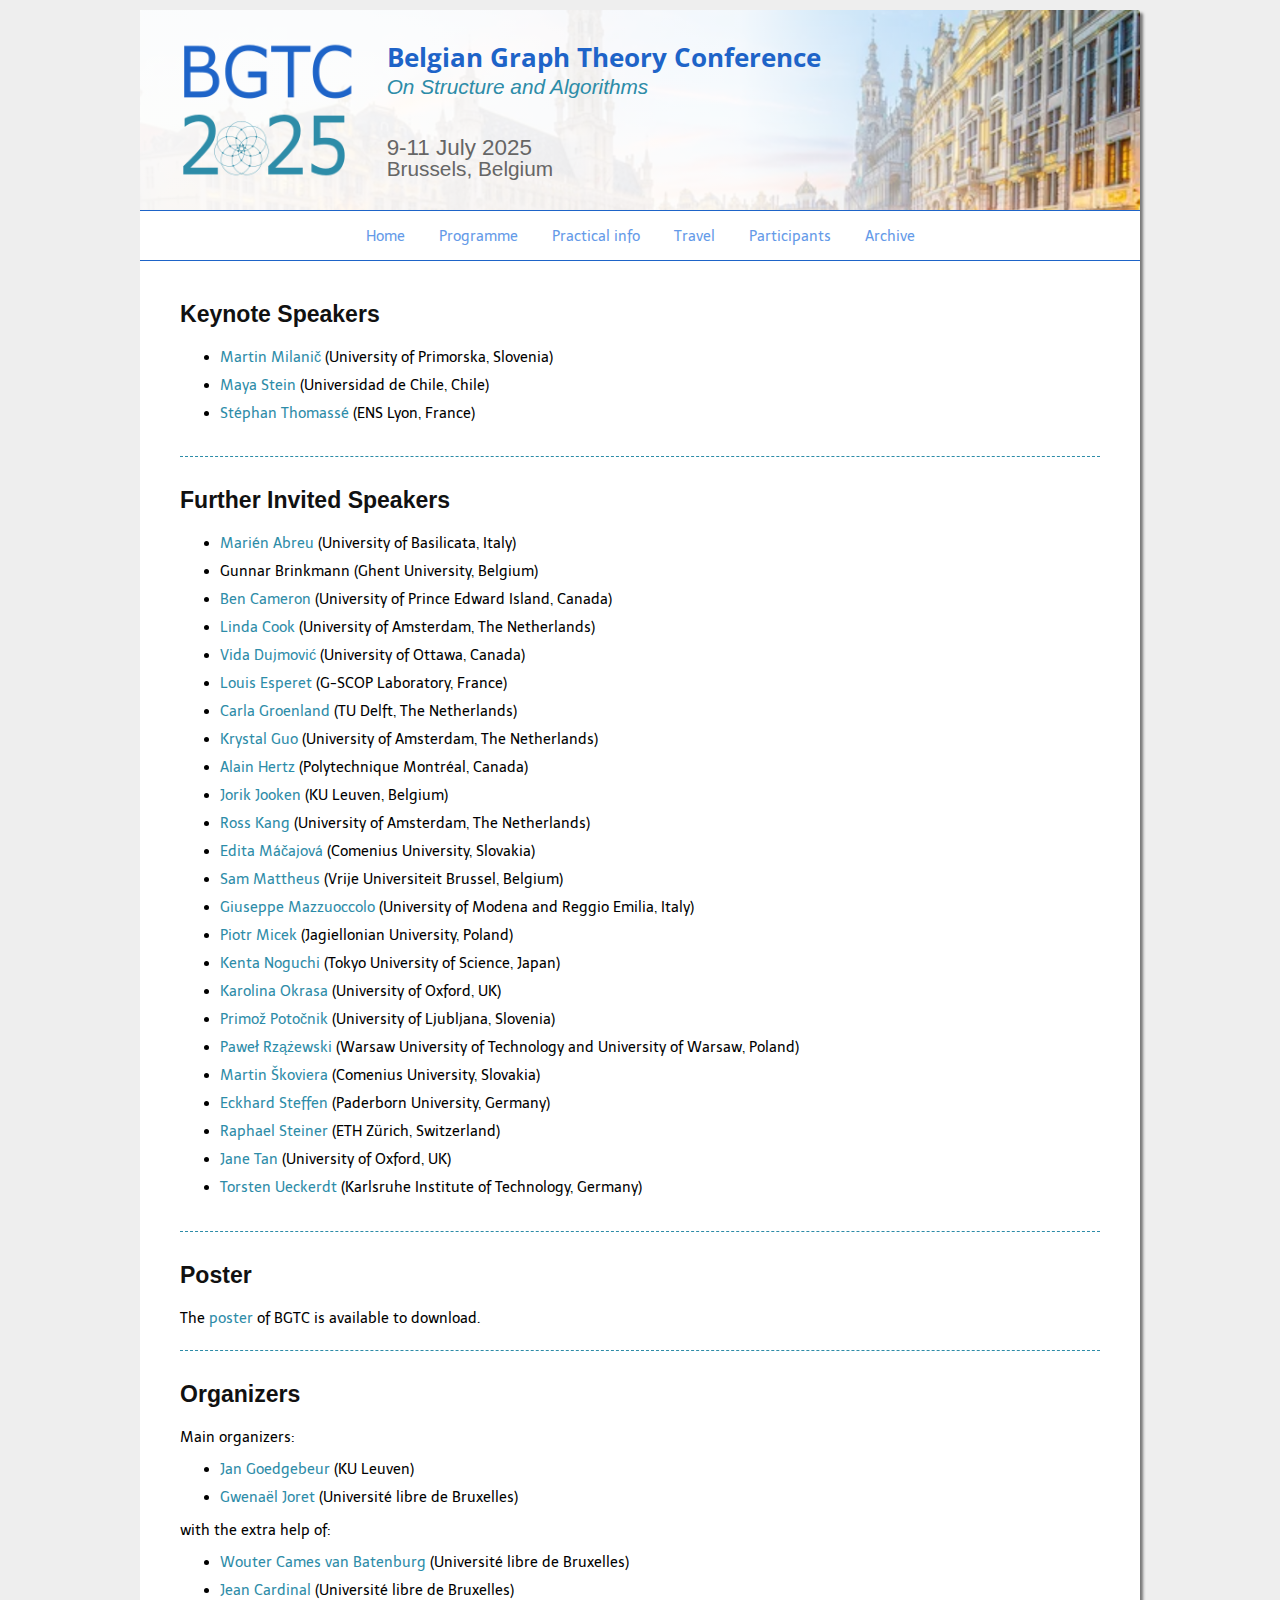
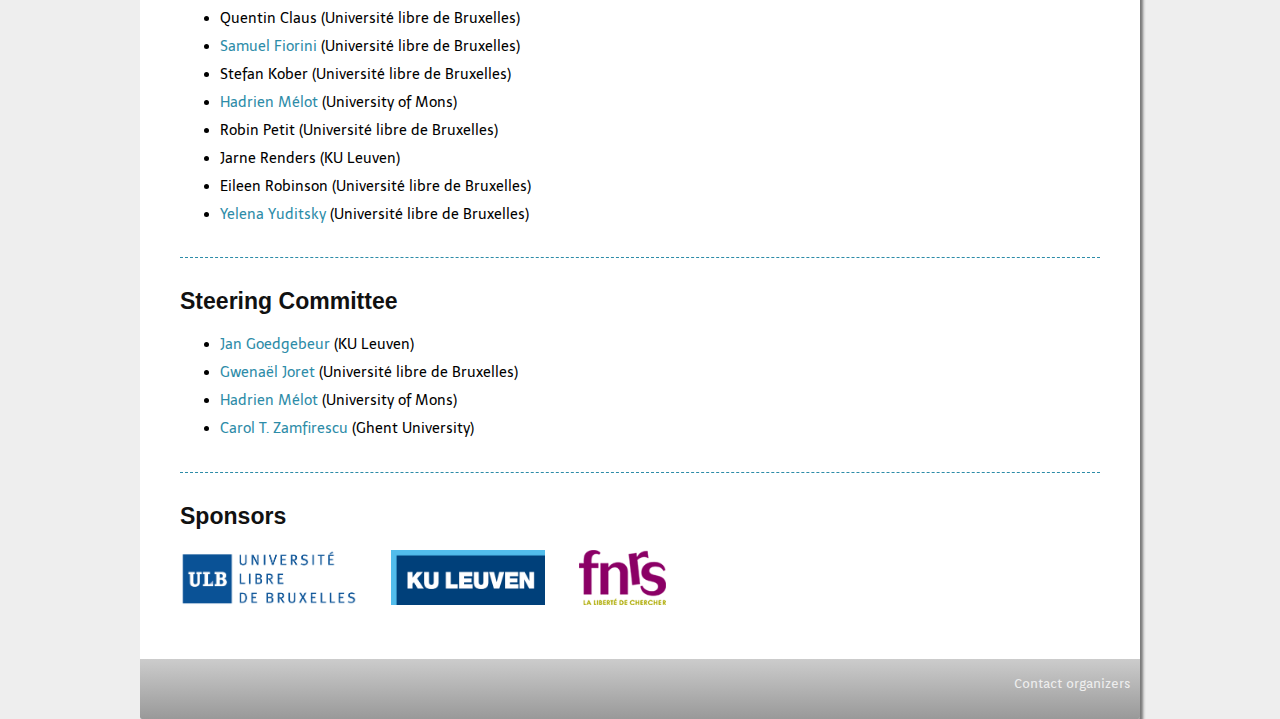
<file: index.html>
<!DOCTYPE html PUBLIC "-//W3C//DTD XHTML 1.0 Strict//EN" "http://www.w3.org/TR/xhtml1/DTD/xhtml1-strict.dtd">
<html xmlns="http://www.w3.org/1999/xhtml" xml:lang="en" lang="en">
<head>
<title>Belgian Graph Theory Conference on Structure and Algorithms</title>
<meta http-equiv="Content-Type" content="text/xhtml; charset=UTF-8" />
<meta http-equiv="author" content="Wouter Dewolf" />
<meta http-equiv="description" content="Belgian Graph Theory Conference on Structure and Algorithms 9-11 July 2025, Brussels, Belgium" />
<meta http-equiv="keywords" content="Belgian, Brussels, graph theory, workshop, conference, structure, algorithms" />
<meta http-equiv="distribution" content="global" />
<meta name="viewport" content="width=device-width, initial-scale=1, maximum-scale=1" />
<link href='https://fonts.googleapis.com/css?family=Orbitron|PT+Sans|Open+Sans|Telex|Basic|Orienta' rel='stylesheet' type='text/css' />
<link rel="stylesheet" type="text/css" href="style.css" /> <!-- Full path for "require" in "users/wdewolf/payments" -->
<link rel="icon" type="image/png" href="images/url_icon.png" />



<script type="text/javascript" src="js-scripts.js"></script>
<script type="text/javascript">
var isSafari = Object.prototype.toString.call(window.HTMLElement).indexOf('Constructor') > 0;
</script>


</head>

<body onload="target_blank()">

<div id="container">
<!--<div id="headerspacer"></div>  if this spacer is not used, header margin is added to the 100% page height -->
<div id="header">
	<div id="header-content-container">
        <div id="header-logo-container">
        <a href="index.html"><img src="images/logoBGTC2025.png" alt="BGTC"/></a>
        </div>
    
        <div id="header-text-container">
            <div id="header-title-container">
                <!--<div id="headertitle">Belgian Graph Theory Conference on Structure and Algorithms</div>
                <div id="headersubtitle"></div>-->
                <div id="headertitle">Belgian Graph Theory Conference</div>
            	<div id="headersubtitle">On Structure and Algorithms</div>
            </div>
            <div id="header-misc-container">
                <div id="headerdate">9-11 July 2025</div>
                <div id="headerlocation">Brussels, Belgium</div>
            </div>
        </div>
    </div>
</div> 
<!-- END HEADER -->

<div id="mainmenu">
<ul>
<li id="mainmenu-icon"><img src="images/menu-icon.png" alt="Menu" />
		<ul id="mainmenu-items">
		<li><a href="index.html">Home</a>
</li>
<li><a href="programme.html">Programme</a>
</li>
<li><a href="practicalinfo.html">Practical info</a>
</li>
<li><a href="travel.html">Travel</a>
</li>
<li><a href="participants.html">Participants</a>
</li>
<li><a href="archive.html">Archive</a>
</li>
        </ul>
</li>
</ul>
</div>


<div id="content">

<div class="section">
<h1>Keynote Speakers</h1>
<ul>
<li><a href="https://osebje.famnit.upr.si/~martin.milanic/" rel="external">Martin Milanič</a> (University of Primorska, Slovenia)</li>
<li><a href="https://www.dim.uchile.cl/~mstein/" rel="external">Maya Stein</a> (Universidad de Chile, Chile)</li>
<li><a href="https://perso.ens-lyon.fr/stephan.thomasse/" rel="external">Stéphan Thomassé</a> (ENS Lyon, France)</li>
</ul>
</div>

<div class="section">
<h1>Further Invited Speakers</h1>
<ul>        
<li><a href="https://www.researchgate.net/profile/Marien-Abreu-2" rel="external">Marién Abreu</a> (University of Basilicata, Italy)</li> 
<li>Gunnar Brinkmann (Ghent University, Belgium)</li>
<li><a href="http://www.smcs.upei.ca/~brcameron/" rel="external">Ben Cameron</a> (University of Prince Edward Island, Canada)</li>
<li><a href="https://dimag.ibs.re.kr/home/cook/" rel="external">Linda Cook</a> (University of Amsterdam, The Netherlands)</li>
<li><a href="https://cglab.ca/~vida/" rel="external">Vida Dujmović</a> (University of Ottawa, Canada)</li>
<li><a href="https://oc.g-scop.grenoble-inp.fr/esperet/" rel="external">Louis Esperet</a> (G-SCOP Laboratory, France)</li>
<li><a href="https://sites.google.com/view/carlagroenland" rel="external">Carla Groenland</a> (TU Delft, The Netherlands)</li> 
<li><a href="https://krystalguo.com/" rel="external">Krystal Guo</a> (University of Amsterdam, The Netherlands)</li>
<li><a href="https://www.gerad.ca/~alainh/" rel="external">Alain Hertz</a> (Polytechnique Montréal, Canada)</li>
<li><a href="https://people.cs.kuleuven.be/~jorik.jooken/" rel="external">Jorik Jooken</a> (KU Leuven, Belgium)</li> 
<li><a href="https://staff.fnwi.uva.nl/j.r.kang/" rel="external">Ross Kang</a> (University of Amsterdam, The Netherlands)</li>
<li><a href="http://www.dcs.fmph.uniba.sk/~macajova/" rel="external">Edita Máčajová</a> (Comenius University, Slovakia)</li>
<li><a href="https://sammattheus.wordpress.com/" rel="external">Sam Mattheus</a> (Vrije Universiteit Brussel, Belgium)</li> 
<li><a href="https://www.di.univr.it/?ent=persona&id=33026&lang=en" rel="external">Giuseppe Mazzuoccolo</a> (University of Modena and Reggio Emilia, Italy)</li>
<li><a href="https://page.math.tu-berlin.de/~micek/" rel="external">Piotr Micek</a> (Jagiellonian University, Poland)</li>
<li><a href="https://www.tus.ac.jp/ridai/doc/ji/RIJIA01Detail.php?act=pos&kin=ken&diu=703c&pri=en" rel="external">Kenta Noguchi</a> (Tokyo University of Science, Japan)</li>
<li><a href="https://www.cs.ox.ac.uk/people/karolina.okrasa/" rel="external">Karolina Okrasa</a> (University of Oxford, UK)</li>
<li><a href="https://primoz.potocnik.xyz/" rel="external">Primož Potočnik</a> (University of Ljubljana, Slovenia)</li>
<li><a href="https://pages.mini.pw.edu.pl/~rzazewskip/www/" rel="external">Paweł Rzążewski</a> (Warsaw University of Technology and University of Warsaw, Poland)</li>
<li><a href="http://new.dcs.fmph.uniba.sk/index.php/Zamestnanci?_method=detail&_key=alias&alias=MartinSkoviera" rel="external">Martin Škoviera</a> (Comenius University, Slovakia)</li>
<li><a href="https://www.uni-paderborn.de/en/person/15548" rel="external">Eckhard Steffen</a> (Paderborn University, Germany)</li> 
<li><a href="https://sites.google.com/view/raphael-mario-steiner/about-me" rel="external">Raphael Steiner</a> (ETH Zürich, Switzerland)</li> 
<li><a href="https://people.maths.ox.ac.uk/tanj/" rel="external">Jane Tan</a> (University of Oxford, UK)</li>
<li><a href="https://i11www.iti.kit.edu/en/members/torsten_ueckerdt/index" rel="external">Torsten Ueckerdt</a> (Karlsruhe Institute of Technology, Germany)</li>
</div>


<div class="section">
<h1>Poster</h1>
<p>The <a href="documents/poster_2025.pdf">poster</a> of BGTC is available to download.</p>
</div>


<div class="section">
<h1>Organizers</h1>
Main organizers: 
<ul> 
<li><a href="https://people.cs.kuleuven.be/~jan.goedgebeur/" rel="external">Jan Goedgebeur</a> (KU Leuven)</li>
<li><a href="https://gjoret.be/" rel="external">Gwena&euml;l Joret</a> (Université libre de Bruxelles)</li>
</ul>

with the extra help of: 
<ul> 
<li> <a href="https://woutercvb.github.io/" rel="external">Wouter Cames van Batenburg</a> (Université libre de Bruxelles)</li>    
<li> <a href="https://jean.cardinal.web.ulb.be/" rel="external">Jean Cardinal</a> (Université libre de Bruxelles)</li>
<li>Quentin Claus (Université libre de Bruxelles)</li>
<li><a href="https://samuel.fiorini.web.ulb.be/" rel="external">Samuel Fiorini</a> (Université libre de Bruxelles)</li>
<li>Stefan Kober (Université libre de Bruxelles)</li>
<li><a href="http://informatique.umons.ac.be/staff/Melot.Hadrien/" rel="external">Hadrien M&eacute;lot</a> (University of Mons)</li>
<li>Robin Petit (Université libre de Bruxelles)</li>
<li>Jarne Renders (KU Leuven)</li>
<li>Eileen Robinson (Université libre de Bruxelles)</li>
<li><a href="https://sites.google.com/view/yuditsky/home" rel="external">Yelena Yuditsky</a> (Université libre de Bruxelles)</li>
</ul>
</div>


<div class="section">
<h1>Steering Committee</h1>
<ul>
<li><a href="https://people.cs.kuleuven.be/~jan.goedgebeur/" rel="external">Jan Goedgebeur</a> (KU Leuven)</li>
<li><a href="https://gjoret.be/" rel="external">Gwena&euml;l Joret</a> (Université libre de Bruxelles)</li>
<li><a href="http://informatique.umons.ac.be/staff/Melot.Hadrien/" rel="external">Hadrien M&eacute;lot</a> (University of Mons)</li>
<li><a href="http://czamfirescu.tricube.de/" rel="external">Carol T. Zamfirescu</a> (Ghent University)</li>
</ul>
</div>



<h1>Sponsors</h1>
<div id="logos">
<a href="https://www.ulb.be/" rel="external"><img src="images/logo_ulb.png" alt="ULB"  height="55"/></a>
<a href="https://www.kuleuven.be" rel="external"><img src="images/logo_kuleuven.png" alt="KU Leuven" height="55"/></a>
<a href="https://www.frs-fnrs.be" rel="external"><img src="images/logo_FNRS.png" alt="FNRS" height="55"/></a>
</div>


<!-- <div id="logos">
<a href="http://www.ugent.be/en" rel="external"><img src="images/logo_UGent_EN_RGB_200_color_noboundingbox.png" alt="Ghent University"/></a>
<a href="http://caagt.ugent.be/" rel="external"><img src="images/logo_CAAGT_noboundingbox.png" alt="CAAGT"/></a>
<a href="http://www.kuleuven.be" rel="external"><img src="images/logo_kuleuven.png" alt="KULeuven" height="75"/></a>
</div> -->
</div> <!-- END CONTENT -->

</div> <!-- END CONTAINER -->

<div id="footer-wrap">
  <div id="footer">
  		<a href="mailto:gwenael.joret&#64;ulb.be">Contact organizers</a>
  </div>
</div> 
<!-- END FOOTER -->

</body>
</html>
</file>
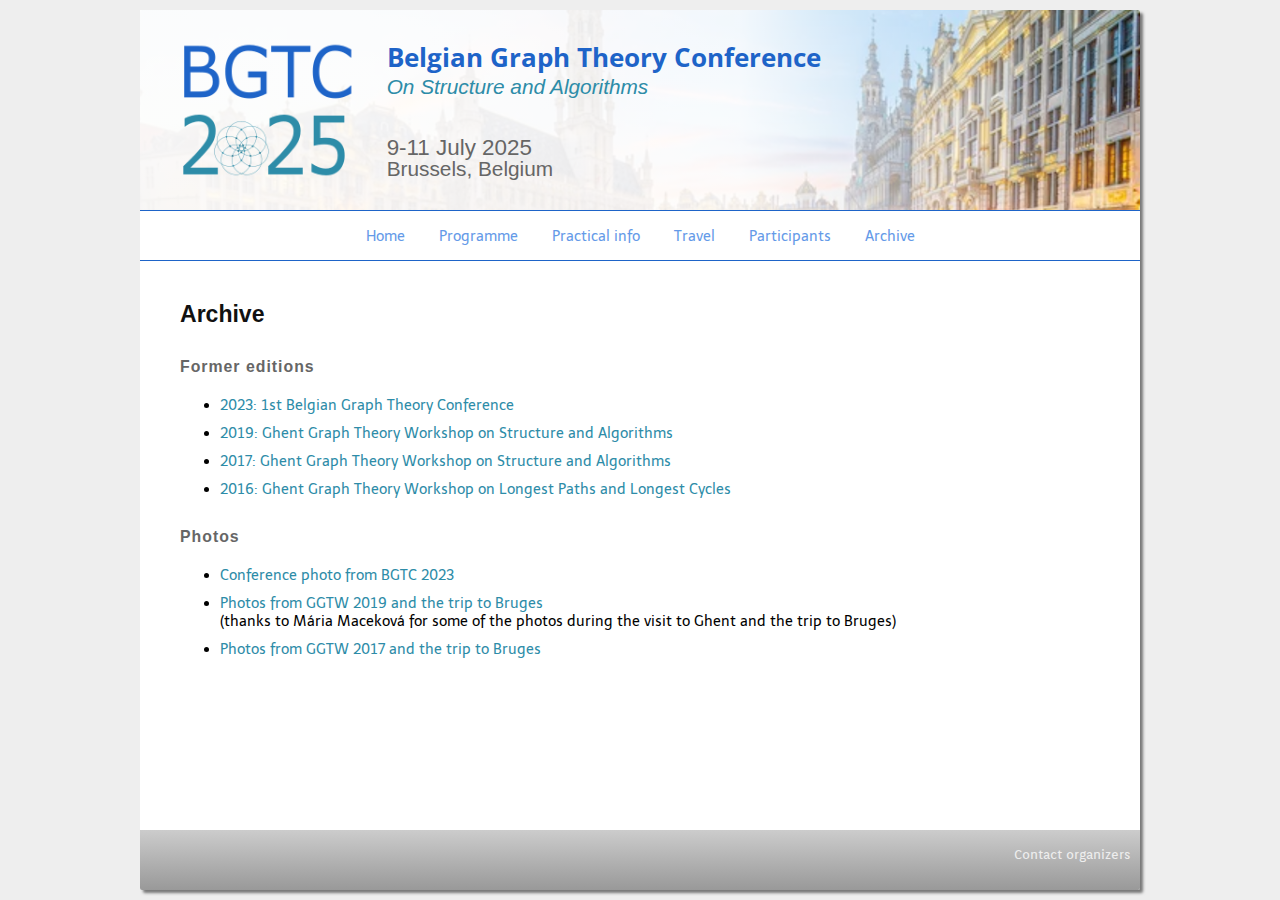
<file: archive.html>
<!DOCTYPE html PUBLIC "-//W3C//DTD XHTML 1.0 Strict//EN" "http://www.w3.org/TR/xhtml1/DTD/xhtml1-strict.dtd">
<html xmlns="http://www.w3.org/1999/xhtml" xml:lang="en" lang="en">
<head>
<title>Belgian Graph Theory Conference on Structure and Algorithms</title>
<meta http-equiv="Content-Type" content="text/xhtml; charset=UTF-8" />
<meta http-equiv="author" content="Wouter Dewolf" />
<meta http-equiv="description" content="Belgian Graph Theory Conference on Structure and Algorithms 9-11 July 2025, Brussels, Belgium" />
<meta http-equiv="keywords" content="Belgian, Brussels, graph theory, workshop, conference, structure, algorithms" />
<meta http-equiv="distribution" content="global" />
<meta name="viewport" content="width=device-width, initial-scale=1, maximum-scale=1" />
<link href='https://fonts.googleapis.com/css?family=Orbitron|PT+Sans|Open+Sans|Telex|Basic|Orienta' rel='stylesheet' type='text/css' />
<link rel="stylesheet" type="text/css" href="style.css" /> <!-- Full path for "require" in "users/wdewolf/payments" -->
<link rel="icon" type="image/png" href="images/url_icon.png" />



<script type="text/javascript" src="js-scripts.js"></script>
<script type="text/javascript">
var isSafari = Object.prototype.toString.call(window.HTMLElement).indexOf('Constructor') > 0;
</script>


</head>

<body onload="target_blank()">

<div id="container">
<!--<div id="headerspacer"></div>  if this spacer is not used, header margin is added to the 100% page height -->
<div id="header">
	<div id="header-content-container">
        <div id="header-logo-container">
        <a href="index.html"><img src="images/logoBGTC2025.png" alt="BGTC"/></a>
        </div>
    
        <div id="header-text-container">
            <div id="header-title-container">
                <!--<div id="headertitle">Belgian Graph Theory Conference on Structure and Algorithms</div>
                <div id="headersubtitle"></div>-->
                <div id="headertitle">Belgian Graph Theory Conference</div>
            	<div id="headersubtitle">On Structure and Algorithms</div>
            </div>
            <div id="header-misc-container">
                <div id="headerdate">9-11 July 2025</div>
                <div id="headerlocation">Brussels, Belgium</div>
            </div>
        </div>
    </div>
</div> 
<!-- END HEADER -->

<div id="mainmenu">
<ul>
<li id="mainmenu-icon"><img src="images/menu-icon.png" alt="Menu" />
        <ul id="mainmenu-items">
        <li><a href="index.html">Home</a>
</li>
<li><a href="programme.html">Programme</a>
</li>
<li><a href="practicalinfo.html">Practical info</a>
</li>
<li><a href="travel.html">Travel</a>
</li>
<li><a href="participants.html">Participants</a>
</li>
<li><a href="archive.html">Archive</a>
</li>
        </ul>
</li>
</ul>
</div>


<div id="content">
<h1>Archive</h1>

<h2>Former editions</h2>

<ul>
<li><a href="2023/index.html" rel="external">2023: 1st Belgian Graph Theory Conference</a></li>
<li><a href="http://www.ggtw.ugent.be/2019/" rel="external">2019: Ghent Graph Theory Workshop on Structure and Algorithms</a></li>
<li><a href="http://www.ggtw.ugent.be/2017/" rel="external">2017: Ghent Graph Theory Workshop on Structure and Algorithms</a></li>
<li><a href="http://www.ggtw.ugent.be/2016/" rel="external">2016: Ghent Graph Theory Workshop on Longest Paths and Longest Cycles</a></li>
</ul>

<h2>Photos</h2>

<ul>		
	<li><a href="images/bgtc_2023_conference_photo.jpg" target="_blank">Conference photo from BGTC 2023</a></li>
    <li><a href="https://photos.app.goo.gl/e2sUrXugYd7XvA4z7" rel="external">Photos from GGTW 2019 and the trip to Bruges</a><br> (thanks to M&aacute;ria Macekov&aacute; for some of the photos during the visit to Ghent and the trip to Bruges)</li>
    <li><a href="https://photos.app.goo.gl/1DZ9zZGeQKh8sG9V2" rel="external">Photos from GGTW 2017 and the trip to Bruges</a></li>
</ul>

<!-- <h2>Posters</h2>

<a href="documents/poster_2016.pdf"><img src="images/poster_2016.png"></a> <a href="documents/poster_2017.pdf"><img src="images/poster_2017.png"></a> <a href="documents/poster_2019.pdf"><img src="images/poster_2019.png"></a> <a href="documents/poster_2023.pdf"><img src="images/poster_2023.png"></a> -->
                                  </div> <!-- END CONTENT -->

</div> <!-- END CONTAINER -->


<div id="footer-wrap">
    <div id="footer">
            <a href="mailto:gwenael.joret&#64;ulb.be">Contact organizers</a>
    </div>
  </div> 
  <!-- END FOOTER -->

</body>
</html>
</file>
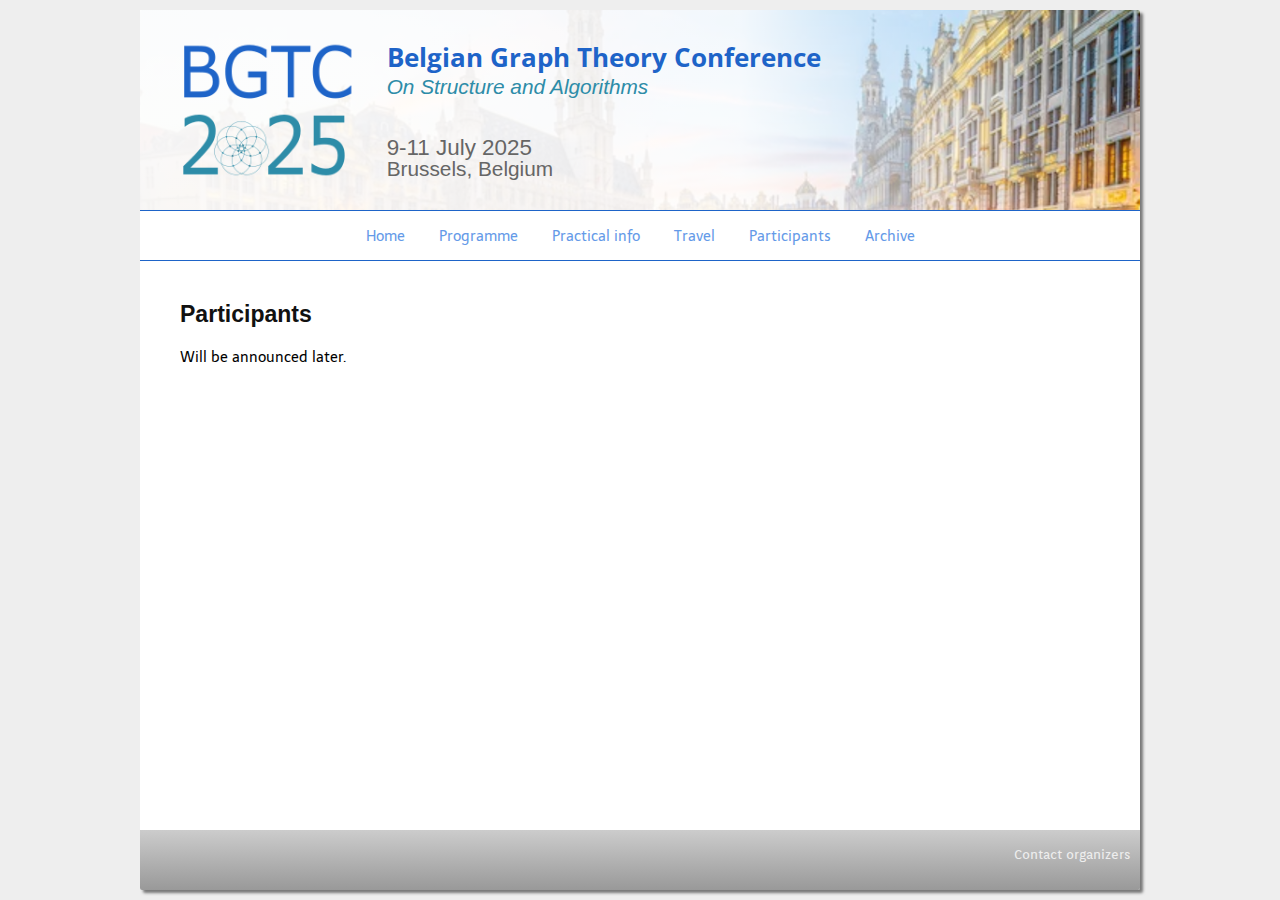
<file: participants.html>
<!DOCTYPE html PUBLIC "-//W3C//DTD XHTML 1.0 Strict//EN" "http://www.w3.org/TR/xhtml1/DTD/xhtml1-strict.dtd">
<html xmlns="http://www.w3.org/1999/xhtml" xml:lang="en" lang="en">
<head>
<title>Belgian Graph Theory Conference on Structure and Algorithms</title>
<meta http-equiv="Content-Type" content="text/xhtml; charset=UTF-8" />
<meta http-equiv="author" content="Wouter Dewolf" />
<meta http-equiv="description" content="Belgian Graph Theory Conference on Structure and Algorithms 9-11 July 2025, Brussels, Belgium" />
<meta http-equiv="keywords" content="Belgian, Brussels, graph theory, workshop, conference, structure, algorithms" />
<meta http-equiv="distribution" content="global" />
<meta name="viewport" content="width=device-width, initial-scale=1, maximum-scale=1" />
<link href='https://fonts.googleapis.com/css?family=Orbitron|PT+Sans|Open+Sans|Telex|Basic|Orienta' rel='stylesheet' type='text/css' />
<link rel="stylesheet" type="text/css" href="style.css" /> <!-- Full path for "require" in "users/wdewolf/payments" -->
<link rel="icon" type="image/png" href="images/url_icon.png" />



<script type="text/javascript" src="js-scripts.js"></script>
<script type="text/javascript">
var isSafari = Object.prototype.toString.call(window.HTMLElement).indexOf('Constructor') > 0;
</script>


</head>

<body onload="target_blank()">

<div id="container">
<!--<div id="headerspacer"></div>  if this spacer is not used, header margin is added to the 100% page height -->
<div id="header">
	<div id="header-content-container">
        <div id="header-logo-container">
        <a href="index.html"><img src="images/logoBGTC2025.png" alt="BGTC"/></a>
        </div>
    
        <div id="header-text-container">
            <div id="header-title-container">
                <!--<div id="headertitle">Belgian Graph Theory Conference on Structure and Algorithms</div>
                <div id="headersubtitle"></div>-->
                <div id="headertitle">Belgian Graph Theory Conference</div>
            	<div id="headersubtitle">On Structure and Algorithms</div>
            </div>
            <div id="header-misc-container">
                <div id="headerdate">9-11 July 2025</div>
                <div id="headerlocation">Brussels, Belgium</div>
            </div>
        </div>
    </div>
</div> 
<!-- END HEADER -->

<div id="mainmenu">
<ul>
<li id="mainmenu-icon"><img src="images/menu-icon.png" alt="Menu" />
		<ul id="mainmenu-items">
		<li><a href="index.html">Home</a>
</li>
<li><a href="programme.html">Programme</a>
</li>
<li><a href="practicalinfo.html">Practical info</a>
</li>
<li><a href="travel.html">Travel</a>
</li>
<li><a href="participants.html">Participants</a>
</li>
<li><a href="archive.html">Archive</a>
</li>
        </ul>
</li>
</ul>
</div>


<div id="content">
<h1>Participants </h1>

Will be announced later.
<!--
<ul>
<li>Marién Abreu (Università degli Studi della Basilicata, Italy)</li>     
<li>Louis Esperet (G-SCOP Laboratory, France)</li>  
<li>Jan Goedgebeur (KU Leuven, Belgium)</li>
<li>Gwenaël Joret (Université libre de Bruxelles, Belgium)</li>
<li>Ross Kang (Universiteit van Amsterdam, The Netherlands)</li> 
<li>Sam Mattheus (Vrije Universiteit Brussel, Belgium)</li> 
<li>Martin Milanič (University of Primorska, Slovenia)</li>
</ul>-->
</div> <!-- END CONTENT -->

</div> <!-- END CONTAINER -->

<div id="footer-wrap">
    <div id="footer">
            <a href="mailto:gwenael.joret&#64;ulb.be">Contact organizers</a>
    </div>
  </div> 
  <!-- END FOOTER -->

</body>
</html>
</file>
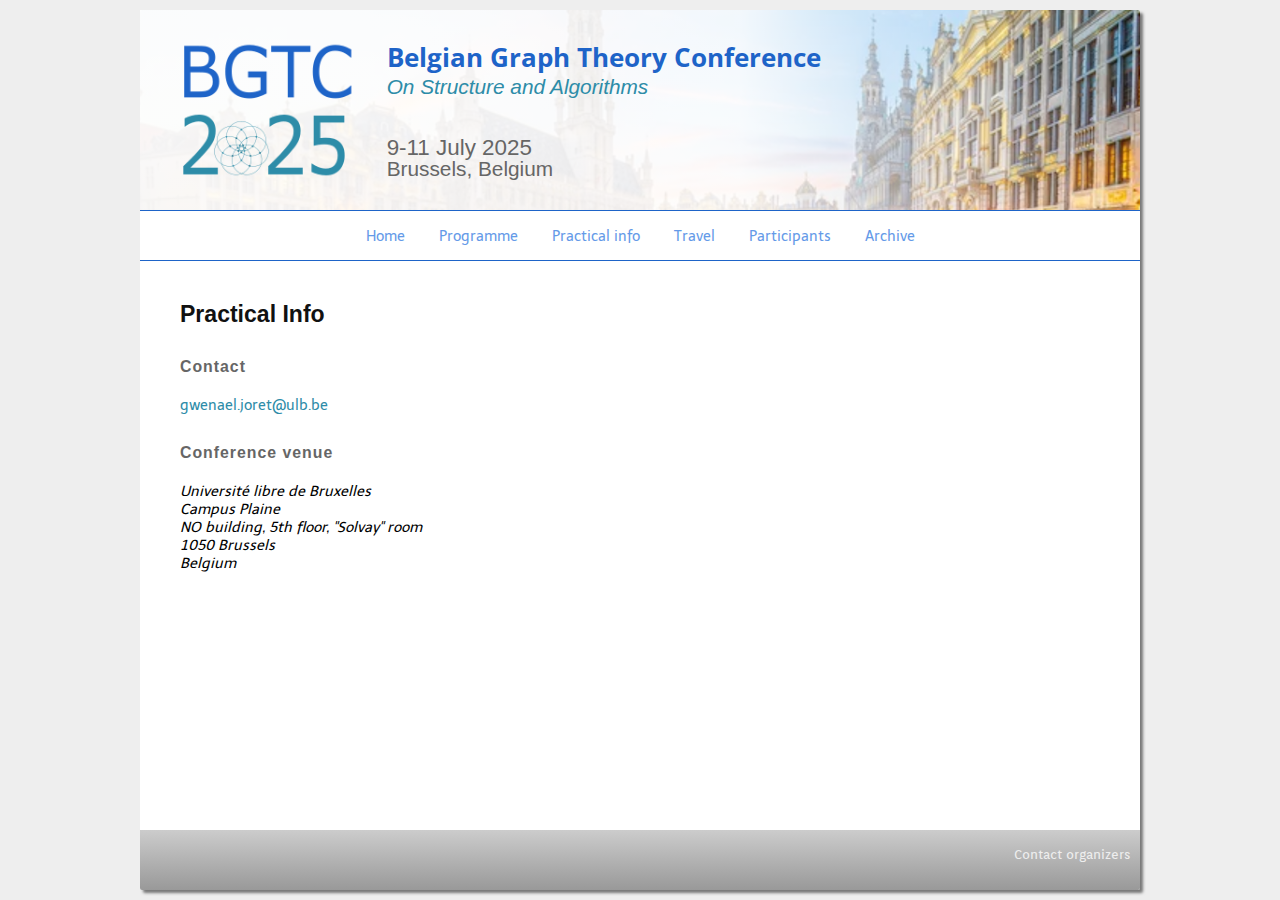
<file: practicalinfo.html>
<!DOCTYPE html PUBLIC "-//W3C//DTD XHTML 1.0 Strict//EN" "http://www.w3.org/TR/xhtml1/DTD/xhtml1-strict.dtd">
<html xmlns="http://www.w3.org/1999/xhtml" xml:lang="en" lang="en">
<head>
<title>Belgian Graph Theory Conference on Structure and Algorithms</title>
<meta http-equiv="Content-Type" content="text/xhtml; charset=UTF-8" />
<meta http-equiv="author" content="Wouter Dewolf" />
<meta http-equiv="description" content="Belgian Graph Theory Conference on Structure and Algorithms 9-11 July 2025, Brussels, Belgium" />
<meta http-equiv="keywords" content="Belgian, Brussels, graph theory, workshop, conference, structure, algorithms" />
<meta http-equiv="distribution" content="global" />
<meta name="viewport" content="width=device-width, initial-scale=1, maximum-scale=1" />
<link href='https://fonts.googleapis.com/css?family=Orbitron|PT+Sans|Open+Sans|Telex|Basic|Orienta' rel='stylesheet' type='text/css' />
<link rel="stylesheet" type="text/css" href="style.css" /> <!-- Full path for "require" in "users/wdewolf/payments" -->
<link rel="icon" type="image/png" href="images/url_icon.png" />



<script type="text/javascript" src="js-scripts.js"></script>
<script type="text/javascript">
var isSafari = Object.prototype.toString.call(window.HTMLElement).indexOf('Constructor') > 0;
</script>


</head>

<body onload="target_blank()">

<div id="container">
<!--<div id="headerspacer"></div>  if this spacer is not used, header margin is added to the 100% page height -->
<div id="header">
	<div id="header-content-container">
        <div id="header-logo-container">
        <a href="index.html"><img src="images/logoBGTC2025.png" alt="BGTC"/></a>
        </div>
    
        <div id="header-text-container">
            <div id="header-title-container">
                <!--<div id="headertitle">Belgian Graph Theory Conference on Structure and Algorithms</div>
                <div id="headersubtitle"></div>-->
                <div id="headertitle">Belgian Graph Theory Conference</div>
            	<div id="headersubtitle">On Structure and Algorithms</div>
            </div>
            <div id="header-misc-container">
                <div id="headerdate">9-11 July 2025</div>
                <div id="headerlocation">Brussels, Belgium</div>
            </div>
        </div>
    </div>
</div> 
<!-- END HEADER -->

<div id="mainmenu">
<ul>
<li id="mainmenu-icon"><img src="images/menu-icon.png" alt="Menu" />
        <ul id="mainmenu-items">
        <li><a href="index.html">Home</a>
</li>
<li><a href="programme.html">Programme</a>
</li>
<li><a href="practicalinfo.html">Practical info</a>
</li>
<li><a href="travel.html">Travel</a>
</li>
<li><a href="participants.html">Participants</a>
</li>
<li><a href="archive.html">Archive</a>
</li>
        </ul>
</li>
</ul>
</div>


<div id="content">
<h1>Practical Info</h1>

<h2>Contact</h2>
<p><a href="mailto:gwenael.joret&#64;ulb.be">gwenael.joret&#64;ulb.be</a></p>

<h2>Conference venue</h2>

    <!-- FLEXBOX JUSTIFY CONTENT ?? --->
    <div class="flexbox">
        <div>
            <address>
            Université libre de Bruxelles<br />
            Campus Plaine<br />
            NO building, 5th floor, "Solvay" room <br />
            1050 Brussels<br />
            Belgium
            </address>
        </div>
	</div>
<!--
<p>
    A <a href="documents/booklet.pdf">map of the campus</a> is available in the conference booklet.
    Every participant will receive this booklet, so there is no need to print it in advance.
</p>
-->

<!-- <h2>Public transport</h2>
<p>
    <a href="https://www.google.be/maps/dir//Sterre+S9,+Krijgslaan+281,+9000+Gent/@51.0225556,3.7065107,15.75z/data=!4m8!4m7!1m0!1m5!1m1!1s0x47c373e9df939131:0x5dafecb1e5931bbb!2m2!1d3.7107342!2d51.0227838" rel="external">Google maps</a>
    includes information about trams and busses.
    Local public transport in Flanders is handled by a company called De Lijn.
    Tram and bus tickets are valid for the whole of Flanders.
    <a href="https://www.delijn.be/en/tickets/" rel="external">Information on buying tickets can be found on their website</a>.
</p>

<h2>Accommodation</h2>
<ul>
<li>Participants should arrange for their own accomodation. <a href="https://www.google.be/maps/search/Hotels+Gent/@51.0443655,3.7078951,14z/data=!3m1!4b1" rel="external">Hotels in Ghent (Google maps)</a>.</li>
<li>We can recommend the following hotels which are all very close to the train station and to the campus. </li>

<ul>
<li><a href="http://www.astoria.be/">Hotel Astoria</a></li>
<li><a href="http://www.hotel-orion.be/">Hotel Orion</a></li>
</ul>

</ul>
-->

<!-- <h2>Tourist information</h2>

<p>
    Ghent is a historical city with a vibrant nightlife and a rich cultural scene.
    If you plan to extend your visit to include some touristical excursions or just want some information
    on the sites that you have to visit, you can have a look at the website of
    <a href="https://visit.gent.be/en/home" rel="external">Visit Gent</a>.
</p> -->
</div> <!-- END CONTENT -->

</div> <!-- END CONTAINER -->

<div id="footer-wrap">
    <div id="footer">
            <a href="mailto:gwenael.joret&#64;ulb.be">Contact organizers</a>
    </div>
  </div> 
  <!-- END FOOTER -->

</body>
</html>
</file>
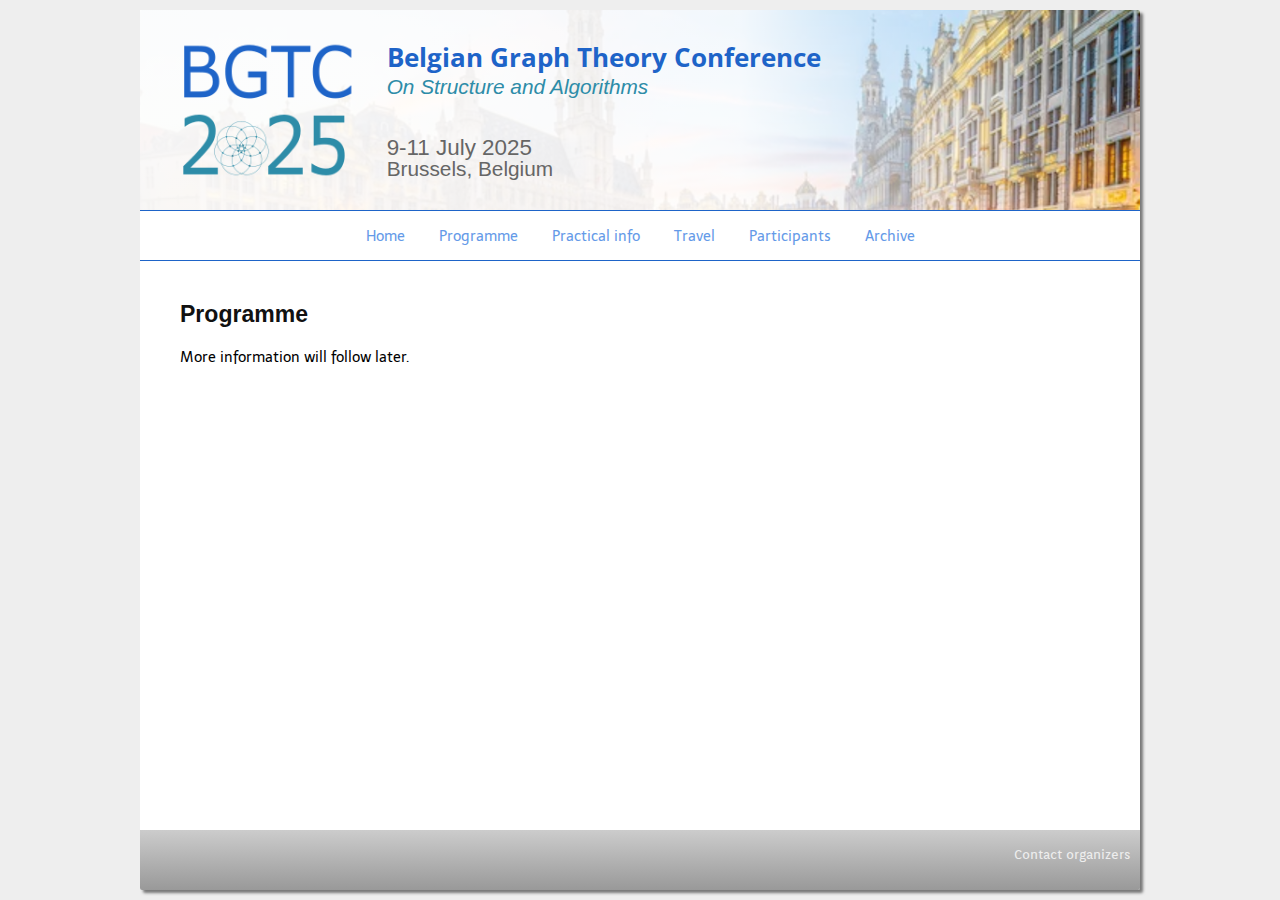
<file: programme.html>
<!DOCTYPE html PUBLIC "-//W3C//DTD XHTML 1.0 Strict//EN" "http://www.w3.org/TR/xhtml1/DTD/xhtml1-strict.dtd">
<html xmlns="http://www.w3.org/1999/xhtml" xml:lang="en" lang="en">
<head>
<title>Belgian Graph Theory Conference on Structure and Algorithms</title>
<meta http-equiv="Content-Type" content="text/xhtml; charset=UTF-8" />
<meta http-equiv="author" content="Wouter Dewolf" />
<meta http-equiv="description" content="Belgian Graph Theory Conference on Structure and Algorithms 9-11 July 2025, Brussels, Belgium" />
<meta http-equiv="keywords" content="Belgian, Brussels, graph theory, workshop, conference, structure, algorithms" />
<meta http-equiv="distribution" content="global" />
<meta name="viewport" content="width=device-width, initial-scale=1, maximum-scale=1" />
<link href='https://fonts.googleapis.com/css?family=Orbitron|PT+Sans|Open+Sans|Telex|Basic|Orienta' rel='stylesheet' type='text/css' />
<link rel="stylesheet" type="text/css" href="style.css" /> <!-- Full path for "require" in "users/wdewolf/payments" -->
<link rel="icon" type="image/png" href="images/url_icon.png" />



<script type="text/javascript" src="js-scripts.js"></script>
<script type="text/javascript">
var isSafari = Object.prototype.toString.call(window.HTMLElement).indexOf('Constructor') > 0;
</script>


</head>

<body onload="target_blank()">

<div id="container">
<!--<div id="headerspacer"></div>  if this spacer is not used, header margin is added to the 100% page height -->
<div id="header">
	<div id="header-content-container">
        <div id="header-logo-container">
        <a href="index.html"><img src="images/logoBGTC2025.png" alt="BGTC"/></a>
        </div>
    
        <div id="header-text-container">
            <div id="header-title-container">
                <!--<div id="headertitle">Belgian Graph Theory Conference on Structure and Algorithms</div>
                <div id="headersubtitle"></div>-->
                <div id="headertitle">Belgian Graph Theory Conference</div>
            	<div id="headersubtitle">On Structure and Algorithms</div>
            </div>
            <div id="header-misc-container">
                <div id="headerdate">9-11 July 2025</div>
                <div id="headerlocation">Brussels, Belgium</div>
            </div>
        </div>
    </div>
</div> 
<!-- END HEADER -->

<div id="mainmenu">
<ul>
<li id="mainmenu-icon"><img src="images/menu-icon.png" alt="Menu" />
        <ul id="mainmenu-items">
        <li><a href="index.html">Home</a>
</li>
<li><a href="programme.html">Programme</a>
</li>
<li><a href="practicalinfo.html">Practical info</a>
</li>
<li><a href="travel.html">Travel</a>
</li>
<li><a href="participants.html">Participants</a>
</li>
<li><a href="archive.html">Archive</a>
</li>
        </ul>
</li>
</ul>
</div>


<div id="content">
<h1>Programme</h1>

<p>More information will follow later.</p>

<!-- <p>
    The conference takes place on 9-11 August.
    On Thursday afternoon there is a guided tour of Ghent, and that evening the dinner is planned at the restaurant
    <a href="http://www.pakhuis.be/en/">Pakhuis</a>.
    On Saturday 12 August, we organise an optional trip to
    <a href="https://www.visitbruges.be/en" rel="external">Bruges</a>
    as a social activity for the survivors.
</p>

<p>
    The <a href="documents/booklet_2023.pdf">booklet</a> containing the abstracts and
    other practical information is also available to download.
    Note that every participant will receive a printed copy, so there is no need
    to print this yourself.
</p>

<h2>Wednesday 9 August</h2>

<table class="progtab">
<tbody class="break">
<tr>
   <td style="width: 140px"> 09h00 - 09h30 </td>
   <td style="width: 650px"> Badge pick-up (in front of auditorium A2)
</td>
</tr>

<tr>
   <td> 09h35 - 09h40 </td>
   <td> Opening
</td>
</tr>

</tbody>
<tbody>
<tr>
   <td>09h40 - 10h30 </td>
   <td><b> &Aacute;d&aacute;m's conjecture </b><br /> Carsten Thomassen </td>
</tr>

</tbody>
<tbody class="break">
<tr>
   <td> 10h30 - 11h00 </td>
   <td> Coffee break
</td>
</tr>

</tbody>
<tbody>
<tr>
   <td>11h00 - 11h20 </td>
   <td><b> A construction for a counterexample to the pseudo 2-factor isomorphic graph conjecture </b><br /> Domenico Labbate </td>
</tr>

<tr>
   <td>11h20 - 11h40 </td>
   <td><b> Isolating cycles in polyhedra </b><br /> Jens M. Schmidt </td>
</tr>

<tr>
   <td>11h40 - 12h00 </td>
   <td><b> Cycle lengths in 3-connected planar graphs </b><br /> On-Hei Solomon Lo </td>
</tr>

<tr>
   <td>12h00 - 12h20 </td>
   <td><b> Frustration critical signed graphs </b><br /> Eckhard Steffen </td>
</tr>

</tbody>
<tbody class="break">
<tr>
   <td> 12h20 - 14h00 </td>
   <td> Lunch on-your-own
</td>
</tr>

</tbody>
<tbody>
<tr>
   <td>14h00 - 14h20 </td>
   <td><b> The strong path partition conjecture </b><br /> Marietjie Frick </td>
</tr>

<tr>
   <td>14h20 - 14h40 </td>
   <td><b> On some generalized vertex Folkman numbers </b><br /> Stanis&lstrok;aw Radziszowski </td>
</tr>

<tr>
   <td>14h40 - 15h00 </td>
   <td><b> A complexity framework for forbidden subgraphs </b><br /> Dani&euml;l Paulusma </td>
</tr>

<tr>
   <td>15h00 - 15h20 </td>
   <td><b> Understanding graphs with no long claws </b><br /> Pawe&lstrok; Rz&aogon;&zdot;ewski </td>
</tr>

</tbody>
<tbody class="break">
<tr>
   <td> 15h20 - 15h40 </td>
   <td> Coffee break
</td>
</tr>

</tbody>
<tbody>
<tr>
   <td>15h40 - 16h00 </td>
   <td><b> A 2-bisection with small number of monochromatic edges </b><br /> Kenta Ozeki </td>
</tr>

<tr>
   <td>16h00 - 16h20 </td>
   <td><b> Graph minor condition for graphs to be <i>k</i>-linked </b><br /> Shun-ichi Maezawa </td>
</tr>

<tr>
   <td>16h20 - 16h40 </td>
   <td><b> Defective acyclic colourings of planar graphs </b><br /> Ben Seamone </td>
</tr>

<tr>
   <td>16h40 - 17h00 </td>
   <td><b> Some results on the palette index of graphs </b><br /> Gloria Tabarelli </td>
</tr>

</table>

<h2>Thursday 10 August</h2>

<table class="progtab">
<tbody>
<tr>
   <td style="width: 140px">09h40 - 10h30 </td>
   <td style="width: 650px"><b>Separating edges with few paths</b><br /> Marthe Bonamy </td>
</tr>

</tbody>
<tbody class="break">
<tr>
   <td> 10h30 - 11h00 </td>
   <td> Coffee break
</td>
</tr>

</tbody>
<tbody>
<tr>
   <td>11h00 - 11h20 </td>
   <td><b> Berge covers of cubic graphs with colouring defect 3 </b><br /> Martin &Scaron;koviera </td>
</tr>

<tr>
   <td>11h20 - 11h40 </td>
   <td><b> Edge-connectivity and the number of pairwise disjoint perfect matchings in <i>r</i>-graphs </b><br /> Isaak H. Wolf </td>
</tr>

<tr>
   <td>11h40 - 12h00 </td>
   <td><b> Sets of <i>r</i>-graphs that color all <i>r</i>-graphs </b><br /> Yulai Ma </td>
</tr>

</tbody>
<tbody class="break">
<tr>
   <td> 12h00 - 14h00 </td>
   <td> Lunch on-your-own
</td>
</tr>

<tr>
   <td> 14h30 - 16h30 </td>
   <td> Guided tour of Ghent
</td>
</tr>

<tr>
   <td> 18h30 - 22h00 </td>
   <td> Conference dinner
</td>
</tr>

</table>

<h2>Friday 11 August</h2>

<table class="progtab">
<tbody>
<tr>
   <td style="width: 140px">09h40 - 10h30 </td>
   <td style="width: 650px"><b> Complex nowhere-zero flows on finite graphs </b><br /> Giuseppe Mazzuoccolo </td>
</tr>

</tbody>
<tbody class="break">
<tr>
   <td> 10h30 - 11h00 </td>
   <td> Coffee break
</td>
</tr>

</tbody>
<tbody>
<tr>
   <td>11h00 - 11h20 </td>
   <td><b> On the Frank number and nowhere-zero flows on graphs </b><br /> Edita M&aacute;&ccaron;ajov&aacute;</td>
</tr>

<tr>
   <td>11h20 - 11h40 </td>
   <td><b> Skipless chain decompositions and antichain saturation </b><br /> Carla Groenland </td>
</tr>

<tr>
   <td>11h40 - 12h00 </td>
   <td><b> Spanning trees of smallest maximum degree </b><br /> Samuel Mohr </td>
</tr>

<tr>
   <td>12h00 - 12h20 </td>
   <td><b> Intuition on average subtree order of graphs </b><br /> Stijn Cambie </td>
</tr>

</tbody>
<tbody class="break">
<tr>
   <td> 12h20 - 14h00 </td>
   <td> Lunch on-your-own
</td>
</tr>

</tbody>
<tbody>
<tr>
   <td>14h00 - 14h20 </td>
   <td><b> Symmetry levels of graphs </b><br /> Tatiana Jajcayov&aacute; </td>
</tr>

<tr>
   <td>14h20 - 14h40 </td>
   <td><b> Bounding the fractional chromatic number using eigenvalues and symmetry </b><br /> Krystal Guo </td>
</tr>

<tr>
   <td>14h40 - 15h00 </td>
   <td><b> On expander properties of graphs extremal with regard to their degree/diameter or degree/girth parameter pairs </b><br /> Robert Jajcay </td>
</tr>

</tbody>
<tbody class="break">
<tr>
   <td> 15h00 - 15h10 </td>
   <td> Closing remarks
</td>
</tr>
</tbody>
</table> -->

</div> <!-- END CONTENT -->

</div> <!-- END CONTAINER -->

<div id="footer-wrap">
   <div id="footer">
           <a href="mailto:gwenael.joret&#64;ulb.be">Contact organizers</a>
   </div>
 </div> 
 <!-- END FOOTER -->

</body>
</html>
</file>
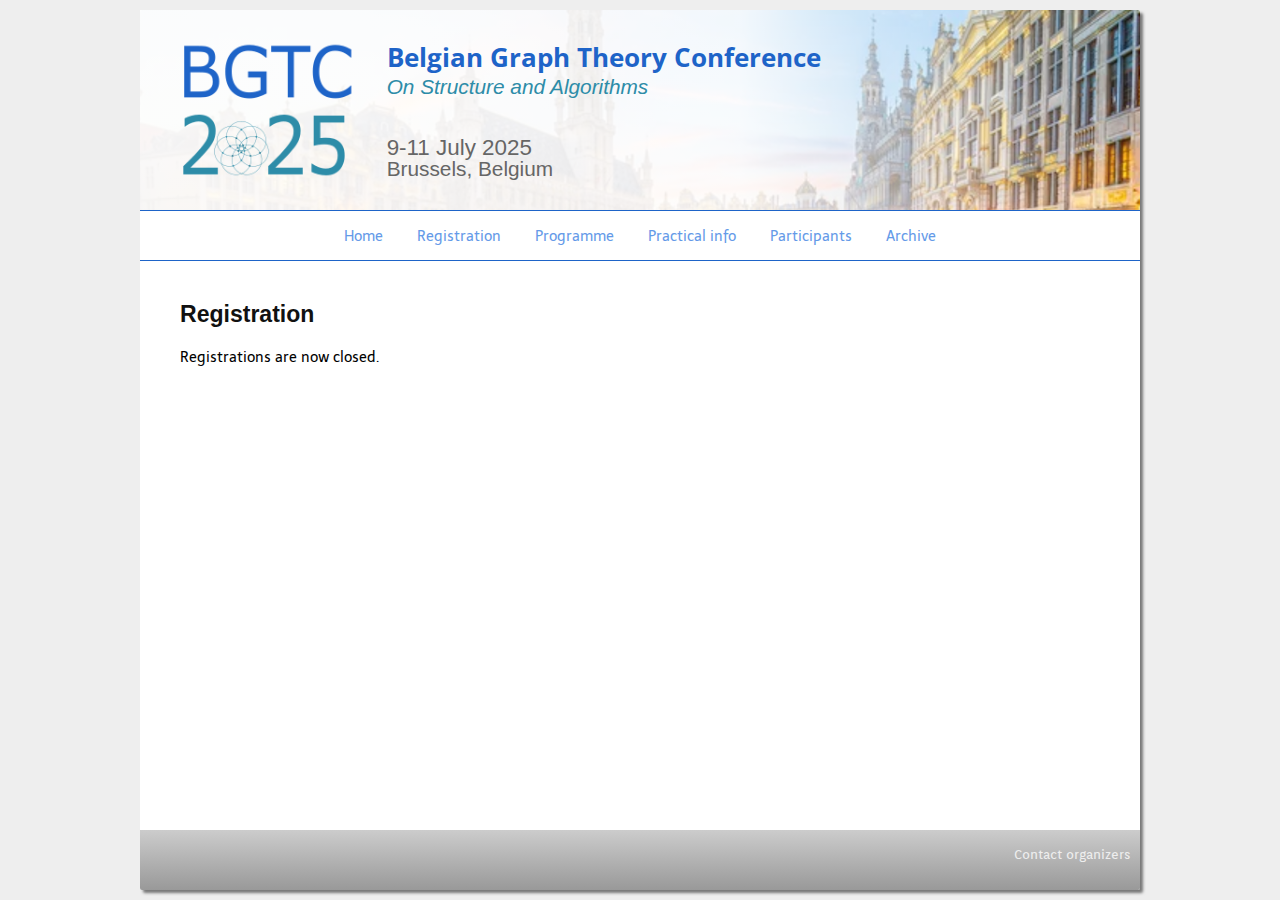
<file: registration.html>
<!DOCTYPE html PUBLIC "-//W3C//DTD XHTML 1.0 Strict//EN" "http://www.w3.org/TR/xhtml1/DTD/xhtml1-strict.dtd">
<html xmlns="http://www.w3.org/1999/xhtml" xml:lang="en" lang="en">
<head>
<title>Belgian Graph Theory Conference on Structure and Algorithms</title>
<meta http-equiv="Content-Type" content="text/xhtml; charset=UTF-8" />
<meta http-equiv="author" content="Wouter Dewolf" />
<meta http-equiv="description" content="Belgian Graph Theory Conference on Structure and Algorithms 9-11 July 2025, Brussels, Belgium" />
<meta http-equiv="keywords" content="Belgian, Brussels, graph theory, workshop, conference, structure, algorithms" />
<meta http-equiv="distribution" content="global" />
<meta name="viewport" content="width=device-width, initial-scale=1, maximum-scale=1" />
<link href='https://fonts.googleapis.com/css?family=Orbitron|PT+Sans|Open+Sans|Telex|Basic|Orienta' rel='stylesheet' type='text/css' />
<link rel="stylesheet" type="text/css" href="style.css" /> <!-- Full path for "require" in "users/wdewolf/payments" -->
<link rel="icon" type="image/png" href="images/url_icon.png" />



<script type="text/javascript" src="js-scripts.js"></script>
<script type="text/javascript">
var isSafari = Object.prototype.toString.call(window.HTMLElement).indexOf('Constructor') > 0;
</script>


</head>

<body onload="target_blank()">

<div id="container">
<!--<div id="headerspacer"></div>  if this spacer is not used, header margin is added to the 100% page height -->
<div id="header">
	<div id="header-content-container">
        <div id="header-logo-container">
        <a href="index.html"><img src="images/logoBGTC2025.png" alt="BGTC"/></a>
        </div>
    
        <div id="header-text-container">
            <div id="header-title-container">
                <!--<div id="headertitle">Belgian Graph Theory Conference on Structure and Algorithms</div>
                <div id="headersubtitle"></div>-->
                <div id="headertitle">Belgian Graph Theory Conference</div>
            	<div id="headersubtitle">On Structure and Algorithms</div>
            </div>
            <div id="header-misc-container">
                <div id="headerdate">9-11 July 2025</div>
                <div id="headerlocation">Brussels, Belgium</div>
            </div>
        </div>
    </div>
</div> 
<!-- END HEADER -->

<div id="mainmenu">
<ul>
<li id="mainmenu-icon"><img src="images/menu-icon.png" alt="Menu" />
        <ul id="mainmenu-items">
        <li><a href="index.html">Home</a>
</li>
<li><a href="registration.html">Registration</a>
</li>
<li><a href="programme.html">Programme</a>
</li>
<li><a href="practicalinfo.html">Practical info</a>
</li>
<li><a href="participants.html">Participants</a>
</li>
<li><a href="archive.html">Archive</a>
</li>
        </ul>
</li>
</ul>
</div>


<div id="content">
<h1>Registration</h1>

<p>
Registrations are now closed. 
<!-- The registration fee for non-speakers is 160 EUR, to be paid via bank transfer.  
This fee includes the conference dinner on Thursday evening. 
Please use the following google form to register: <a href="https://forms.gle/1ZXuCkfdx2Wn5nyE7">Registration form</a>.

The registration deadline is 25 June 2025 but we will close registration earlier if we reach room capacity, so please consider registering early (this also helps us organizing the event).  -->
</p>

</div> <!-- END CONTENT -->

</div> <!-- END CONTAINER -->

<div id="footer-wrap">
    <div id="footer">
            <a href="mailto:gwenael.joret&#64;ulb.be">Contact organizers</a>
    </div>
  </div> 
  <!-- END FOOTER -->

</body>
</html>
</file>
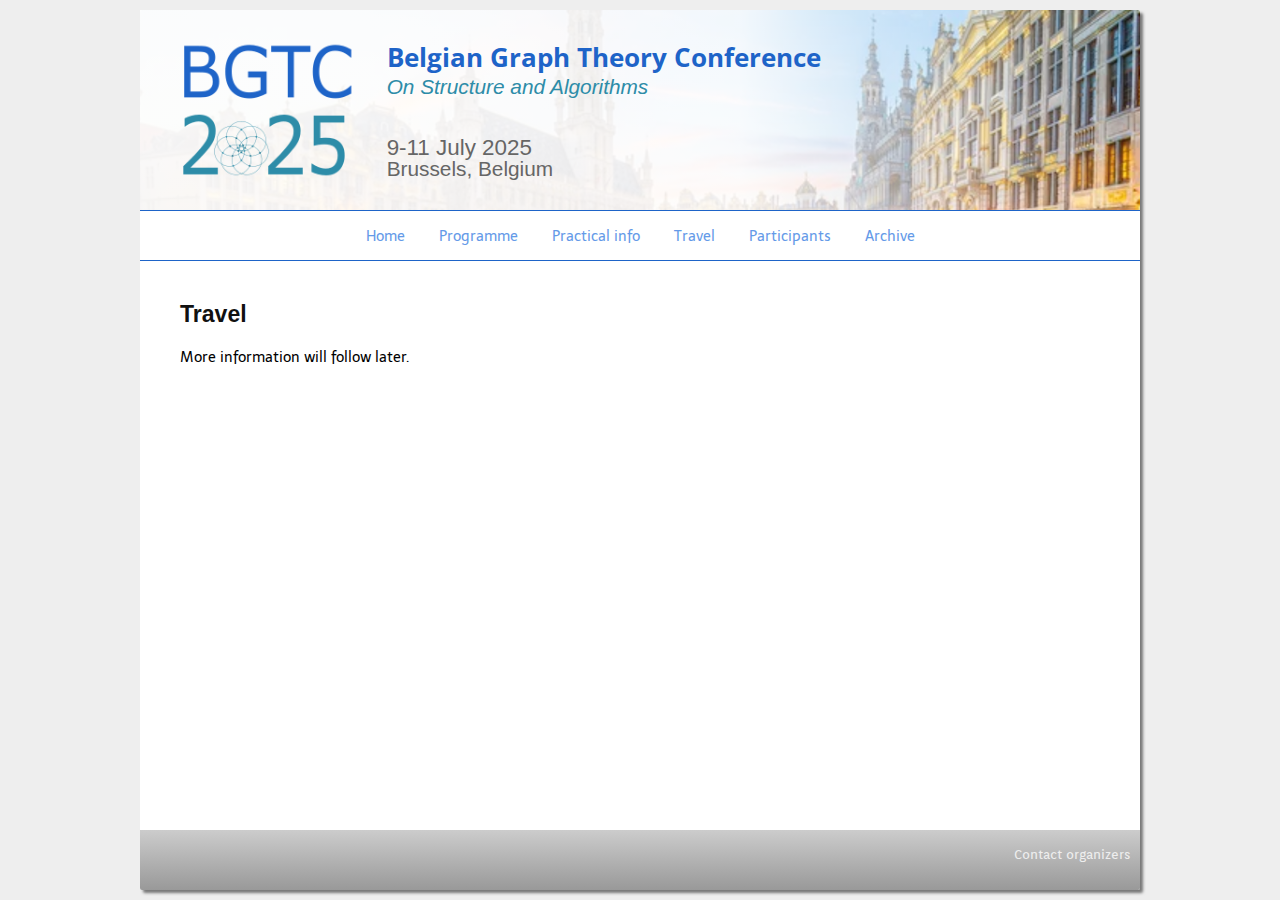
<file: travel.html>
<!DOCTYPE html PUBLIC "-//W3C//DTD XHTML 1.0 Strict//EN" "http://www.w3.org/TR/xhtml1/DTD/xhtml1-strict.dtd">
<html xmlns="http://www.w3.org/1999/xhtml" xml:lang="en" lang="en">
<head>
<title>Belgian Graph Theory Conference on Structure and Algorithms</title>
<meta http-equiv="Content-Type" content="text/xhtml; charset=UTF-8" />
<meta http-equiv="author" content="Wouter Dewolf" />
<meta http-equiv="description" content="Belgian Graph Theory Conference on Structure and Algorithms 9-11 July 2025, Brussels, Belgium" />
<meta http-equiv="keywords" content="Belgian, Brussels, graph theory, workshop, conference, structure, algorithms" />
<meta http-equiv="distribution" content="global" />
<meta name="viewport" content="width=device-width, initial-scale=1, maximum-scale=1" />
<link href='https://fonts.googleapis.com/css?family=Orbitron|PT+Sans|Open+Sans|Telex|Basic|Orienta' rel='stylesheet' type='text/css' />
<link rel="stylesheet" type="text/css" href="style.css" /> <!-- Full path for "require" in "users/wdewolf/payments" -->
<link rel="icon" type="image/png" href="images/url_icon.png" />



<script type="text/javascript" src="js-scripts.js"></script>
<script type="text/javascript">
var isSafari = Object.prototype.toString.call(window.HTMLElement).indexOf('Constructor') > 0;
</script>


</head>

<body onload="target_blank()">

<div id="container">
<!--<div id="headerspacer"></div>  if this spacer is not used, header margin is added to the 100% page height -->
<div id="header">
	<div id="header-content-container">
        <div id="header-logo-container">
        <a href="index.html"><img src="images/logoBGTC2025.png" alt="BGTC"/></a>
        </div>
    
        <div id="header-text-container">
            <div id="header-title-container">
                <!--<div id="headertitle">Belgian Graph Theory Conference on Structure and Algorithms</div>
                <div id="headersubtitle"></div>-->
                <div id="headertitle">Belgian Graph Theory Conference</div>
            	<div id="headersubtitle">On Structure and Algorithms</div>
            </div>
            <div id="header-misc-container">
                <div id="headerdate">9-11 July 2025</div>
                <div id="headerlocation">Brussels, Belgium</div>
            </div>
        </div>
    </div>
</div> 
<!-- END HEADER -->

<div id="mainmenu">
<ul>
<li id="mainmenu-icon"><img src="images/menu-icon.png" alt="Menu" />
        <ul id="mainmenu-items">
        <li><a href="index.html">Home</a>
</li>
<li><a href="programme.html">Programme</a>
</li>
<li><a href="practicalinfo.html">Practical info</a>
</li>
<li><a href="travel.html">Travel</a>
</li>
<li><a href="participants.html">Participants</a>
</li>
<li><a href="archive.html">Archive</a>
</li>
        </ul>
</li>
</ul>
</div>


<div id="content">
<h1>Travel</h1>

<p>More information will follow later.</p>

<!-- <p><a href="http://www.gent.be/" rel="external">Ghent</a> is about 60 km north-west of <a href="http://www.brussels.be/" rel="external">Brussels</a>, Belgium's capital.</p>

<h2>By Plane</h2>

<p> Take a flight to <a href="http://www.brusselsairport.be/"  rel="external">Brussels National Airport</a>
(Zaventem) or <a href="https://www.brussels-charleroi-airport.com/en" rel="external">Charleroi Airport</a> (Brussels South).</p>

<h3>Brussels Airport (IATA code: BRU)</h3>
<p>About 70km from Ghent. We recommend to choose this airport.</p>

<p>The most convenient way to get from the airport to Ghent is by train. The train station is located beneath the airport.</p>
<ul>
<li>It takes about 1 hour and costs 17,80 euro.</li>
<li>You can plan your journey on <a href="http://www.belgianrail.be/en/" rel="external">http://www.belgianrail.be/en/</a>. (From = Brussels Airport - Zaventem, To = Gent-Sint-Pieters, set your date and time). Be careful, because some trains (type L) take 2 hours to get to Ghent because they also stop at smaller train stations. Sometimes it is faster to take a train half an hour later.
</li>
<li>Navigating Brussels Airport is not that difficult, and many people do it each year.
    However, you might be in a hurry, so here are some more tips to make it to the train station with minimum effort.
    <ul>
        <li><a href="airport/baggage_reclaim.html" target="_new">Buying train ticket in baggage reclaim area</a></li>
        <li><a href="airport/to_train_station.html" target="_new">Getting to the train station</a></li>
        <li><a href="airport/in_train_station.html" target="_new">Inside the train station</a></li>
    </ul>
</li>
</ul>

<h3>Charleroi Airport (IATA code: CRL)</h3>
<p>About 105km from Ghent.</p>
<p>The most convenient way to get from the airport to Ghent is by bus+train</p>
<ul>
<li>The website of the airport has <a href="https://www.brussels-charleroi-airport.com/en/parking-access">instructions</a> on how to get to the train station. It roughly takes 20 minutes to get to the train station by bus.</li>
<li>The train trip then takes about 1.5 hour and in total the bus+train costs 24,30 euro.</li>
<li>You can plan your journey on <a href="http://www.belgianrail.be/en/" rel="external">http://www.belgianrail.be/en/</a>. (From = Charleroi-Airport, To = Gent-Sint-Pieters, set your date and time).
</li>
</ul>





<h2>By train</h2>

<p>You can plan a national journey on <a href="http://www.belgianrail.be/en/" rel="external">http://www.belgianrail.be/en/</a>.<br />
You can plan an international journey on <a href="http://www.b-europe.com/Travel/" rel="external">http://www.b-europe.com/Travel/</a><br />
(From = your location, To = Gent-Sint-Pieters, set your date and time).</p>

<h2>By car</h2>

<p>You can plan your journey on <a href="http://maps.google.com/maps?daddr=Belgium+Gent+Krijgslaan+281&amp;hl=en&amp;t=m&amp;z=16&amp;vpsrc=0" rel="external">Google maps</a>. <span class="redbold">Please contact us in advance if you plan to come by car, since we need to make arrangements for you to have access to the campus.</span></p> -->
</div> <!-- END CONTENT -->

</div> <!-- END CONTAINER -->

<div id="footer-wrap">
    <div id="footer">
            <a href="mailto:gwenael.joret&#64;ulb.be">Contact organizers</a>
    </div>
  </div> 
  <!-- END FOOTER -->

</body>
</html>
</file>
<file: style.css>
/* SCSS Document */
/* DEFINITIONS */
/*#00a685;*/
/*$main-color-gradient: #ffffff;
$color-gradient-dark: #ffffff;*/
/*END DEFINITIONS */
* {
  box-sizing: border-box;
  -moz-box-sizing: border-box;
  -webkit-box-sizing: border-box;
  -ms-box-sizing: border-box;
  -o-box-sizing: border-box; }

html, body {
  background-color: #eeeeee;
  font-family: 'Orienta', serif;
  font-size: 1em;
  height: 100%; }

body {
  /*font-size: 100%;*/ }

#container {
  margin: 0 auto -90px auto;
  /* -90px = footer height 60 + footer margin 30 */
  padding: 0 0 90px 0;
  /*60+30*/
  min-height: 100%;
  max-width: 1000px;
  min-width: 200px;
  border-radius: 2px;
  box-shadow: 3px 3px 3px #777777;
  text-align: left;
  background-color: #ffffff; }

/* ****** */
/* HEADER */
/* ****** */
#header {
  margin: 0 0 0 0;
  padding: 0;
  border-radius: 2px 2px 0 0; }

#header-text-container {
  /*white-space: nowrap;*/ }

#headertitle {
  color: #1E64C8;
  font-family: 'Open Sans',sans-serif;
  font-weight: bold;
  margin-bottom: 5px; }

#headersubtitle {
  color: #2D8CA8;
  margin-bottom: 20px;
  font-size: 1.3em;
  font-style: italic;
  font-family: Arial, sans-serif; }

#headerdate {
  line-height: 1em;
  color: #666666;
  font-size: 1.4em;
  font-weight: normal;
  font-family: Arial, sans-serif; }

#headerlocation {
  line-height: 1em;
  color: #666666;
  font-size: 1.3em;
  font-weight: normal;
  font-family: Arial, sans-serif; }

/* END HEADER */
/* ******** */
/* NAV MENU */
/* ******** */
#mainmenu {
  /*@include box-sizing-border-box;*/
  margin: 0;
  padding: 0;
  /*background: $main-color; /* old browsers */
  /*background: linear-gradient(to bottom, $main-color, $main-color-gradient);
  background: -moz-linear-gradient(top, $main-color, $main-color-gradient);
  background: -webkit-linear-gradient(top, $main-color, $main-color-gradient);
  background: -ms-linear-gradient(top, $main-color, $main-color-gradient);
  background: -o-linear-gradient(top, $main-color, $main-color-gradient);*/
  border-top: 1px solid #1E64C8;
  border-bottom: 1px solid #1E64C8;
  text-align: center;
  height: inherit; }

#mainmenu a {
  font: normal 0.9em 'Telex','Arial', sans-serif;
  color: #387ee1;
  text-decoration: none;
  margin: 0; }
  #mainmenu a:hover {
    color: #11386f; }

/* END NAV MENU */
/* ******* */
/* CONTENT */
/* ******* */
#content {
  /*@include box-sizing-border-box;*/
  margin: 0 0 0 0;
  width: 100%;
  background-color: transparent;
  border-radius: 2px;
  font: normal 0.9em 'Telex', sans-serif; }

#content div.section {
  padding-bottom: 20px;
  border-bottom: 1px dashed #2D8CA8;
  margin-bottom: 30px; }

/* ****** */
/* FOOTER */
/* ****** */
#footer-wrap {
  clear: both;
  /*@include box-sizing-border-box;*/
  margin: 30px auto 20px auto;
  padding: 0;
  height: 60px;
  max-width: 1000px;
  border-radius: 0 0 2px 2px;
  background: #bbbbbb;
  /* for old browsers */
  background: linear-gradient(to top, #999999 0%, #cccccc 100%);
  /* w3c */
  background: -moz-linear-gradient(bottom, #999999 0%, #cccccc 100%);
  background: -webkit-linear-gradient(bottom #999999 0%, #cccccc 100%);
  background: -ms-linear-gradient(bottom, #999999 0%, #cccccc 100%);
  background: -o-linear-gradient(bottom, #999999 0%, #cccccc 100%); }

#footer {
  margin: 0;
  padding: 10px;
  height: 60px;
  text-align: right;
  font-size: 0.8em;
  vertical-align: middle;
  border-radius: 2px; }

#footer a {
  text-decoration: none;
  color: #eeeeee;
  padding: 0;
  margin: 0;
  line-height: 30px;
  /* same height as footer for vertical align */ }

.clearfix {
  clear: both; }

/* *** */
/* IDs */
/* *** */
div#logos a {
  margin: 0 30px 0 0; }

/* ************* */
/* HTML ELEMENTS */
/* ************* */
div p:first-child {
  margin-top: 3px; }

div p:last-child {
  margin-bottom: 3px; }

h1 + div {
  margin-top: 0 !important;
  padding-top: 0 !important; }

div + ul {
  margin: 0 !important; }

h1 {
  /*$dark-gradient: lighten(#999999,20%);
  $light-gradient: #ffffff;*/
  clear: both;
  margin-top: 50px;
  color: #111111;
  font: bold 1.6em 'Open-sans', 'Arial Narrow', sans-serif;
 }
  h1:first-child {
    margin: 0 0 20px 0; }
  h1:first-of-type {
    margin: 0 0 20px 0; }

h2 {
  margin: 30px 0 20px 0;
  color: #666666;
  font: bold 1.1em 'Arial', sans-serif;
  letter-spacing: 1px;
  /*border-bottom: 1px dotted $sub-color;*/ }

div h2:first-child,
div h3:first-child {
  margin-top: 0; }

h3 {
  clear: both;
  padding: 3px;
  font: normal 1em 'PT Sans', 'Arial Narrow', sans-serif;
  letter-spacing: 1px;
  background-color: #e0e0e0;
  margin: 15px 0 15px 0; }

h2 + h3 {
  margin-top: 10px !important; }

h4 {
  clear: both;
  padding: 3px;
  font: normal 1em 'Orienta', 'Arial Narrow', sans-serif;
  text-decoration: underline;
  margin: 10px 0 10px 0; }
  h4:first-child {
    margin: 0 0 10px 0; }
  h4:first-of-type {
    margin: 0 0 10px 0; }

a,
.link {
  color: #2D8CA8;
  text-decoration: none; }
  a:hover,
  .link:hover {
    text-decoration: underline; }

table {
  border-collapse: collapse; }

th {
  vertical-align: top;
  font-weight: normal; }

table.adminregs td {
  border: 1px solid #666666; }

table.adminregs tr td {
  text-align: center; }
  table.adminregs tr td:first-child {
    text-align: left; }

/* FONTS */
.courier, .latex, .nolatex {
  font: normal 1em "Courier New", Courier, monospace; }

/* ALIGNING */
.center {
  text-align: center; }

.floatR {
  float: right; }

/* LISTS */
ul:first-child {
  margin-top: 0px; }

li > ul:first-child {
  margin-top: 10px; }

ul li {
  margin-bottom: 10px; }
  ul li:last-child {
    margin-bottom: 0; }

/* FORMS */
form {
  width: 90%; }

.form_item {
  margin-bottom: 20px; }
  .form_item label {
    display: block;
    font-variant: small-caps;
    margin-bottom: 5px;
    font-size: 1.2em; }
    .form_item label span {
      font-size: 0.8em; }
    .form_item label:first-child {
      color: #1E64C8; }
  .form_item input[type=radio] + label {
    display: inline;
    font-size: 1em;
    font-variant: normal; }

input[type=submit]:hover {
  cursor: pointer; }

input, select, option, textarea {
  border: 1px solid #1E64C8;
  background-color: #e9f1fc;
  padding: 3px; }

input[type="radio"] {
  vertical-align: middle; }

input[type="password"] {
  margin: 0; }

input[type="text"],
input[type="email"],
input[type="tel"],
input[type="file"],
select,
textarea {
  width: 100%; }

input[type="file"] {
  margin-top: 10px; }

select {
  margin-left: 0; }

form button {
  cursor: pointer;
  margin: 20px 0 0 0;
  font-size: 1.2em;
  font-weight: bold; }
  form button:hover {
    color: #1E64C8; }

 .button_clone {
	 background: linear-gradient(to bottom, #ededed 5%, #dfdfdf 100%);
	 background-color: #ededed;
	 border-radius: 2px;
	 border: 1px solid #999;
	 display: inline-block;
	 cursor: pointer;
	 font: 1.1em "Telex", sans-serif;
	 color: #000;
	 padding: 4px 12px !important;
	 text-decoration: none;
	 text-align: center;
	 min-width: 200px;
}
 .button_clone:hover {
	 background: linear-gradient(to bottom, #dfdfdf 5%, #ededed 100%);
	 background-color: #dfdfdf;
	 text-decoration: none;
	 color: #000;
}
 .button_clone.green {
	 background: linear-gradient(to bottom, #ededed 5%, LightGreen 100%);
}
 .button_clone.green:hover {
	 background: linear-gradient(to bottom, PaleGreen 5%, LightGreen 100%);
}
 .button_clone.red {
	 background: linear-gradient(to bottom, #ededed 5%, Salmon 100%);
}
 .button_clone.red:hover {
	 background: linear-gradient(to bottom, LightCoral 5%, Salmon 100%);
}



/* *************** */
/* GENERAL CLASSES */
/* *************** */
/* LAYOUT */
.inline {
  display: inline; }

.inline-block {
  display: inline-block;
  margin-right: 10px; }

.maxheight150 {
  max-height: 150px; }

.height100 * {
  height: 100px; }

.valigntop {
  vertical-align: top; }

.flexbox {
  display: flex;
  justify-content: space-between; }

.justify-left {
  justify-content: flex-start; }

.flexbox div {
  margin-right: 10px; }
  .flexbox div:last-child {
    margin-right: 0px; }

.button {
  font-size: 1.5em;
  color: #2D8CA8;
  padding: 10px; }

.button:hover {
  cursor: pointer;
  color: #1E64C8; }

.button_small {
  font-size: 1.1em;
  color: #2D8CA8;
  padding: 5px; }

.button_small:hover {
  cursor: pointer;
  color: #1E64C8; }

/* BORDERS */
.border-main-color {
  border: 1px solid #1E64C8; }

.bordered-box {
  margin: 15px 0 15px 0;
  padding: 5px !important;
  border: 1px solid #bbbbbb;
  vertical-align: middle; }
  .bordered-box *:first-child {
    margin-top: 0; }
  .bordered-box *:last-child {
    margin-bottom: 0; }
  .bordered-box *:only-child {
    margin-top: 0;
    margin-bottom: 0; }

.redborder {
  border: 1px solid #660000; }

.redbold {
  color: #660000;
  font-weight: bold; }

/* COLORS */
.background-light-green {
  background-color: #eeffee; }

.color-green, .latex {
  color: #339900; }

.color-red, .nolatex {
  color: #CC0000; }

.border-green {
  border: 1px solid #009900 !important; }

.border-red {
  border: 1px solid #CC0000 !important; }

/* ********************* */
/* PAGE SPECIFIC CLASSES */
/* ********************* */
.messages {
  padding: 5px !important; }
  .messages ul {
    margin: 0 !important; }
  .messages ul li:last-child {
    margin-bottom: 0 !important; }

.form_registration {
  max-width: 700px;
  /*padding: 10px;
  border: 1px solid #dddddd;*/ }
  .form_registration .form_item {
    margin-bottom: 10px; }

.abstractsubmissionform div {
  /*margin: 0 10px 0 10px;*/ }

.abstractsubmissionform table tr td:first-child,
.regform table tr td:first-child {
  /*white-space:nowrap;*/ }

.abstractsubmissionform table tr td:nth-child(2),
.regform table tr td:nth-child(2) {
  width: 100%; }

.abstractsubmissionform .abstract {
  margin: 15px 0 0 0;
  padding: 0; }

/* ADMIN */
.delbutton:hover {
  border: 1px solid #CC0000;
  /*border-radius: 2px;
  padding: 2px 8px 2px 8px;
  margin: 2px 1px;*/
  color: #FFFFFF;
  background: -moz-linear-gradient(top, #eeeeee 40%, #ffdddd);
  background: -webkit-gradient(linear, left top, left bottom, from(#ffccff), to(#cc0000)); }

.admininfo {
  padding: 10px;
  background-color: #dddddd;
  margin: 20px 0 20px 0; }

.admininfo p {
  margin: 0px;
  line-height: 200%; }

.redbg_bold {
  padding: 3px;
  background-color: #CC0000;
  color: #FFFFFF;
  font-weight: bold; }

.greenbg_bold {
  padding: 3px;
  background-color: #339900;
  color: #FFFFFF;
  font-weight: bold; }

@media (min-width: 320px) {
  html {
    margin: 0;
    padding: 0; }

  body {
    margin: 0;
    padding: 5px; }

  #header {
    text-align: left;
    background: none;
    padding: 5px; }

  #header-logo-container {
    width: 100%;
    text-align: left;
    margin: 5px 0 10px 0; }

  #header-logo-container img {
    height: 100px; }

  #header-text-container {
    width: 100%;
    margin: 0 0 10px 0;
    font-size: 0.9em; }

  #header-text-container * {
    padding: 0;
    margin: 5px 0 5px 0; }

  #headertitle {
    font-size: 1.6em; }

  #headersubtitle {
    /*margin-bottom: 10px;*/ }

  #mainmenu-icon img {
    width: 50px; }

  #mainmenu ul {
    margin: 0;
    padding: 0;
    list-style-type: square;
    list-style-position: outside;
    font-size: 1.2em;
    z-index: 2; }

  #mainmenu ul li,
  #mainmenu ul li img {
    margin: 0;
    padding: 0;
    display: block; }

  #mainmenu ul li ul {
    display: none;
    padding: 0;
    margin: 0; }

  #mainmenu-items li {
    padding: 0;
    margin: 0;
    /*background-color: #4279bd;*/
    border-bottom: 1px solid #1E64C8;
    color: #1E64C8; }
    #mainmenu-items li:first-child {
      border-top: 1px solid #1E64C8; }
    #mainmenu-items li:last-child {
      border-bottom: none; }

  #mainmenu-items li a {
    display: block;
    padding: 13px;
    color: #1E64C8;
    text-decoration: none; }

  #mainmenu li:hover > ul {
    display: block; }

  /*#mainmenu li:hover>img {
  display: none;
  
  }*/
  #content {
    padding: 20px 5px 20px 5px; }

  .img-bar {
    text-align: left; }

  td {
    padding: 3px; }

  .progtab tr {
    border-top-style: solid;
    border-bottom-style: solid;
    border-width: 1px;
    border-color: #cccccc; }
  .progtab td:first-child {
    text-align: center;
    border-right: 1px solid #cccccc;
    padding-right: 5px;
    vertical-align: top; }

  .participants td {
    vertical-align: top; }

  .speakerphoto {
    display: block; }

  .speakertext {
    display: block; } }
/* END min320px */
@media (min-width: 600px) {
  #header {
    height: 200px;
    background: url("images/header.png") no-repeat center center;
    padding: 0; }

  #header-content-container {
    display: flex;
    flex-direction: row;
    justify-content: flex-sta1e64c8rt;
    flex-wrap: nowrap;
    background: linear-gradient(to right, rgba(255, 255, 255, 0.95) 0%, rgba(255, 255, 255, 0.9) 60%, rgba(255, 255, 255, 0.5) 80%, rgba(255, 255, 255, 0) 100%);
    height: 200px;
    padding: 30px 0 30px 30px; }

  #header-logo-container {
    height: 140px;
    width: auto;
    padding: 0;
    margin: 0; }

  #header-logo-container img {
    height: 140px; }

  #header-text-container {
    display: flex;
    flex-direction: column;
    justify-content: space-between;
    padding: 0 0 0 30px;
    margin: 0;
    height: 140px;
    /*line-height: 1em;*/
    font-size: 1em;
    /*white-space: nowrap;*/ }

  #header-text-container * {
    padding: 0;
    margin: 0; }

  .speaker {
    display: block; }

  .speakerphoto {
    display: inline-block;
    vertical-align: top; }

  .speakertext {
    display: inline-block; } }
/* END min-width: 600px */
@media (min-width: 800px) {
  body {
    padding: 10px; }

  #mainmenu {
    padding: 15px 0 15px 0; }

  #mainmenu ul {
    font-size: 1em; }

  #mainmenu ul li {
    display: inline;
    padding: 0; }

  #mainmenu ul li img {
    display: none; }

  #mainmenu ul li ul {
    display: inline;
    padding: 0;
    margin: 0; }

  #mainmenu-items li {
    padding: 0;
    margin: 0;
    /*background-color: #4279bd;*/
    border-bottom: none;
    color: #1E64C8; }
    #mainmenu-items li:first-child {
      border-top: none; }
    #mainmenu-items li:last-child {
      border-bottom: none; }

  #mainmenu-items li a {
    display: inline;
    padding: 5px 15px 5px 15px;
    margin: 0;
    color: #649ae8;
    text-decoration: none; }

  #content {
    padding: 20px 10px 20px 10px; }

  /*.columns2 {
  column-count: 2;
  column-gap: 10px;
  -webkit-column-count: 2;
  -webkit-column-gap: 10px;
  -moz-column-count: 2;
  -moz-column-gap: 10px;	
  }*/
  .img-bar {
    text-align: center; }

  td {
    padding: 5px; } }
/* END min800px */
@media (min-width: 1000px) {
  #content {
    padding: 40px 40px 20px 40px; }

  /*#mainmenu li:hover>ul {
  display: block;
  
  }*/ }
/* END min1000px */
.link:hover {
  cursor: pointer; }

img {
  /*border: 0;*/ }

tbody.break {
    background-color: #eeeeee;
}
</file>
